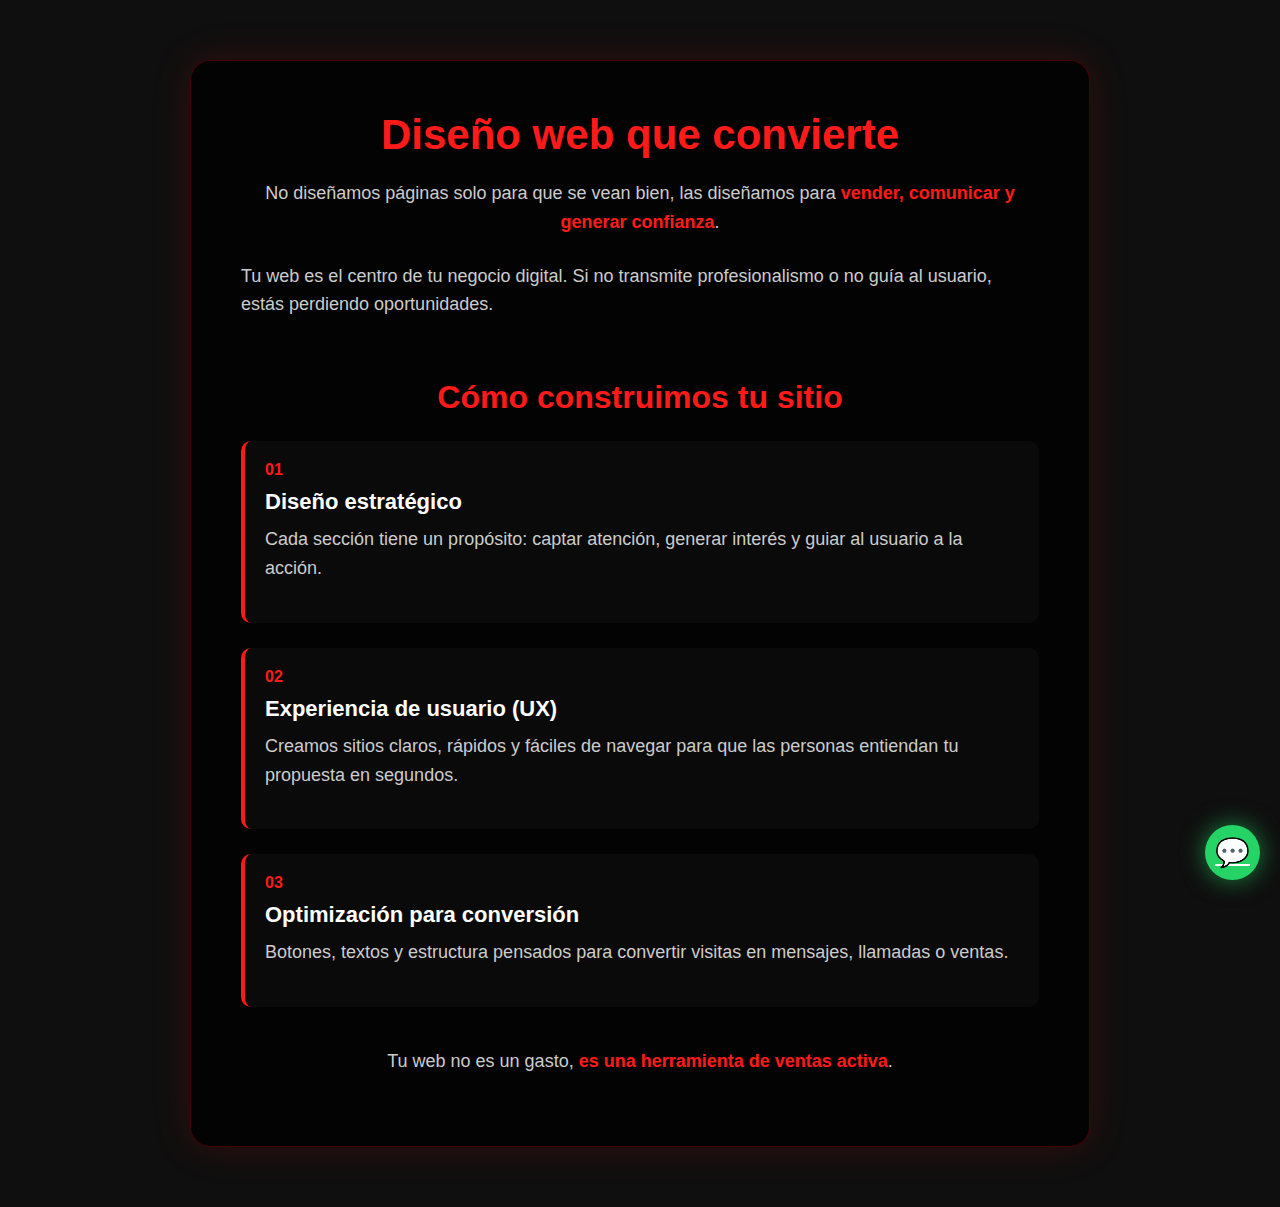
<file: Diseno web/index.html>
<!DOCTYPE html>
<html lang="es">
<head>
  <meta charset="UTF-8">
  <title>Diseño Web</title>
  <meta name="viewport" content="width=device-width, initial-scale=1.0">
  <link rel="stylesheet" href="diseno.css">
</head>

<body>

  <section class="diseno-hero">
    <div class="diseno-box">

      <h1>Diseño web que convierte</h1>

      <p class="intro">
        No diseñamos páginas solo para que se vean bien,
        las diseñamos para
        <span>vender, comunicar y generar confianza</span>.
      </p>

      <p>
        Tu web es el centro de tu negocio digital.
        Si no transmite profesionalismo o no guía al usuario,
        estás perdiendo oportunidades.
      </p>

      <h2>Cómo construimos tu sitio</h2>

      <div class="steps">

        <div class="step">
          <span>01</span>
          <h3>Diseño estratégico</h3>
          <p>
            Cada sección tiene un propósito: captar atención,
            generar interés y guiar al usuario a la acción.
          </p>
        </div>

        <div class="step">
          <span>02</span>
          <h3>Experiencia de usuario (UX)</h3>
          <p>
            Creamos sitios claros, rápidos y fáciles de navegar
            para que las personas entiendan tu propuesta en segundos.
          </p>
        </div>

        <div class="step">
          <span>03</span>
          <h3>Optimización para conversión</h3>
          <p>
            Botones, textos y estructura pensados para convertir visitas
            en mensajes, llamadas o ventas.
          </p>
        </div>

      </div>

      <p class="final">
        Tu web no es un gasto,
        <span>es una herramienta de ventas activa</span>.
      </p>

    </div>
  </section>

  <!-- WhatsApp -->
  <a href="https://wa.me/50582216185" class="whatsapp-float" target="_blank">💬</a>

</body>
</html>
</file>
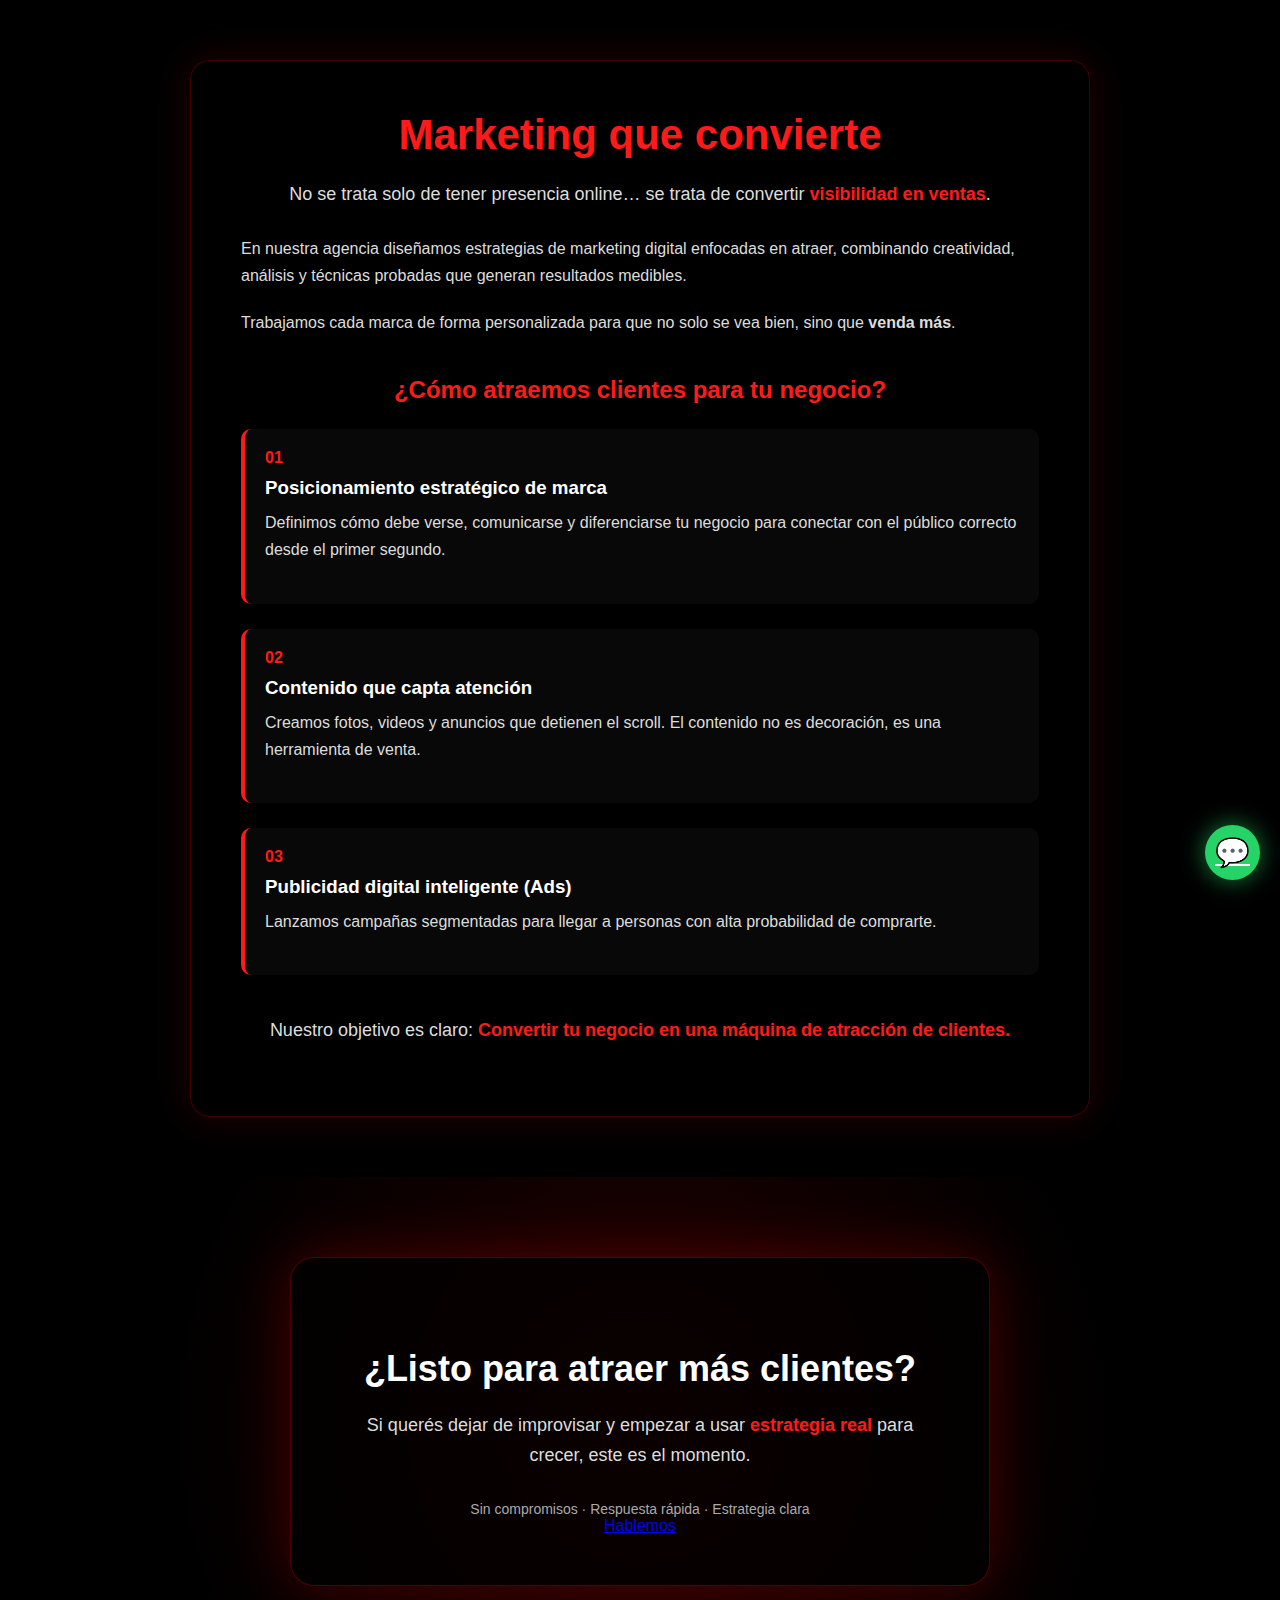
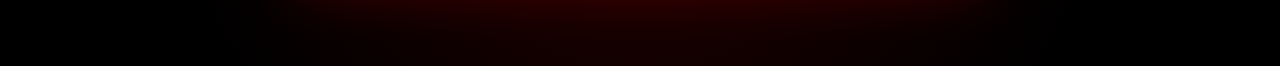
<file: Marketing/index.html>
<!DOCTYPE html>
<html lang="es">
<head>
  <meta charset="UTF-8">
  <title>Marketing Digital</title>
  <meta name="viewport" content="width=device-width, initial-scale=1.0">
  <link rel="stylesheet" href="../Marketing/Marketing.css">
</head>

<body>

  <section class="marketing-hero">
    <div class="marketing-box">

      <h1>Marketing que convierte</h1>

      <p class="intro">
        No se trata solo de tener presencia online… se trata de convertir
        <span>visibilidad en ventas</span>.
      </p>

      <p>
        En nuestra agencia diseñamos estrategias de marketing digital enfocadas en atraer,
        combinando creatividad, análisis y técnicas probadas que generan resultados medibles.
      </p>

      <p>
        Trabajamos cada marca de forma personalizada para que no solo se vea bien,
        sino que <strong>venda más</strong>.
      </p>

      <h2>¿Cómo atraemos clientes para tu negocio?</h2>

      <div class="steps">
        
        <div class="step">
          <span>01</span>
          <h3>Posicionamiento estratégico de marca</h3>
          <p>
            Definimos cómo debe verse, comunicarse y diferenciarse tu negocio
            para conectar con el público correcto desde el primer segundo.
          </p>
        </div>

        <div class="step">
          <span>02</span>
          <h3>Contenido que capta atención</h3>
          <p>
            Creamos fotos, videos y anuncios que detienen el scroll.
            El contenido no es decoración, es una herramienta de venta.
          </p>
        </div>

        <div class="step">
          <span>03</span>
          <h3>Publicidad digital inteligente (Ads)</h3>
          <p>
            Lanzamos campañas segmentadas para llegar a personas
            con alta probabilidad de comprarte.
          </p>
        </div>
      </div>

      <p class="final">
        Nuestro objetivo es claro:
        <span>Convertir tu negocio en una máquina de atracción de clientes.</span>
      </p>

    </div>
  </section>

  <!-- CTA FINAL -->
  <section class="final-cta">
    <div class="cta-box">

      <h2>¿Listo para atraer más clientes?</h2>

      <p>
        Si querés dejar de improvisar y empezar a usar
        <span>estrategia real</span> para crecer,
        este es el momento.
      </p>
      
      <small>
        Sin compromisos · Respuesta rápida · Estrategia clara
      </small>

      <div class="page-cta">
        <a href="/#contacto">Hablemos</a>
      </div>

    </div>
  </section>

  <!-- WhatsApp -->
  <a href="https://wa.me/50582216185" class="whatsapp-float" target="_blank">💬</a>

</body>
</html>
</file>
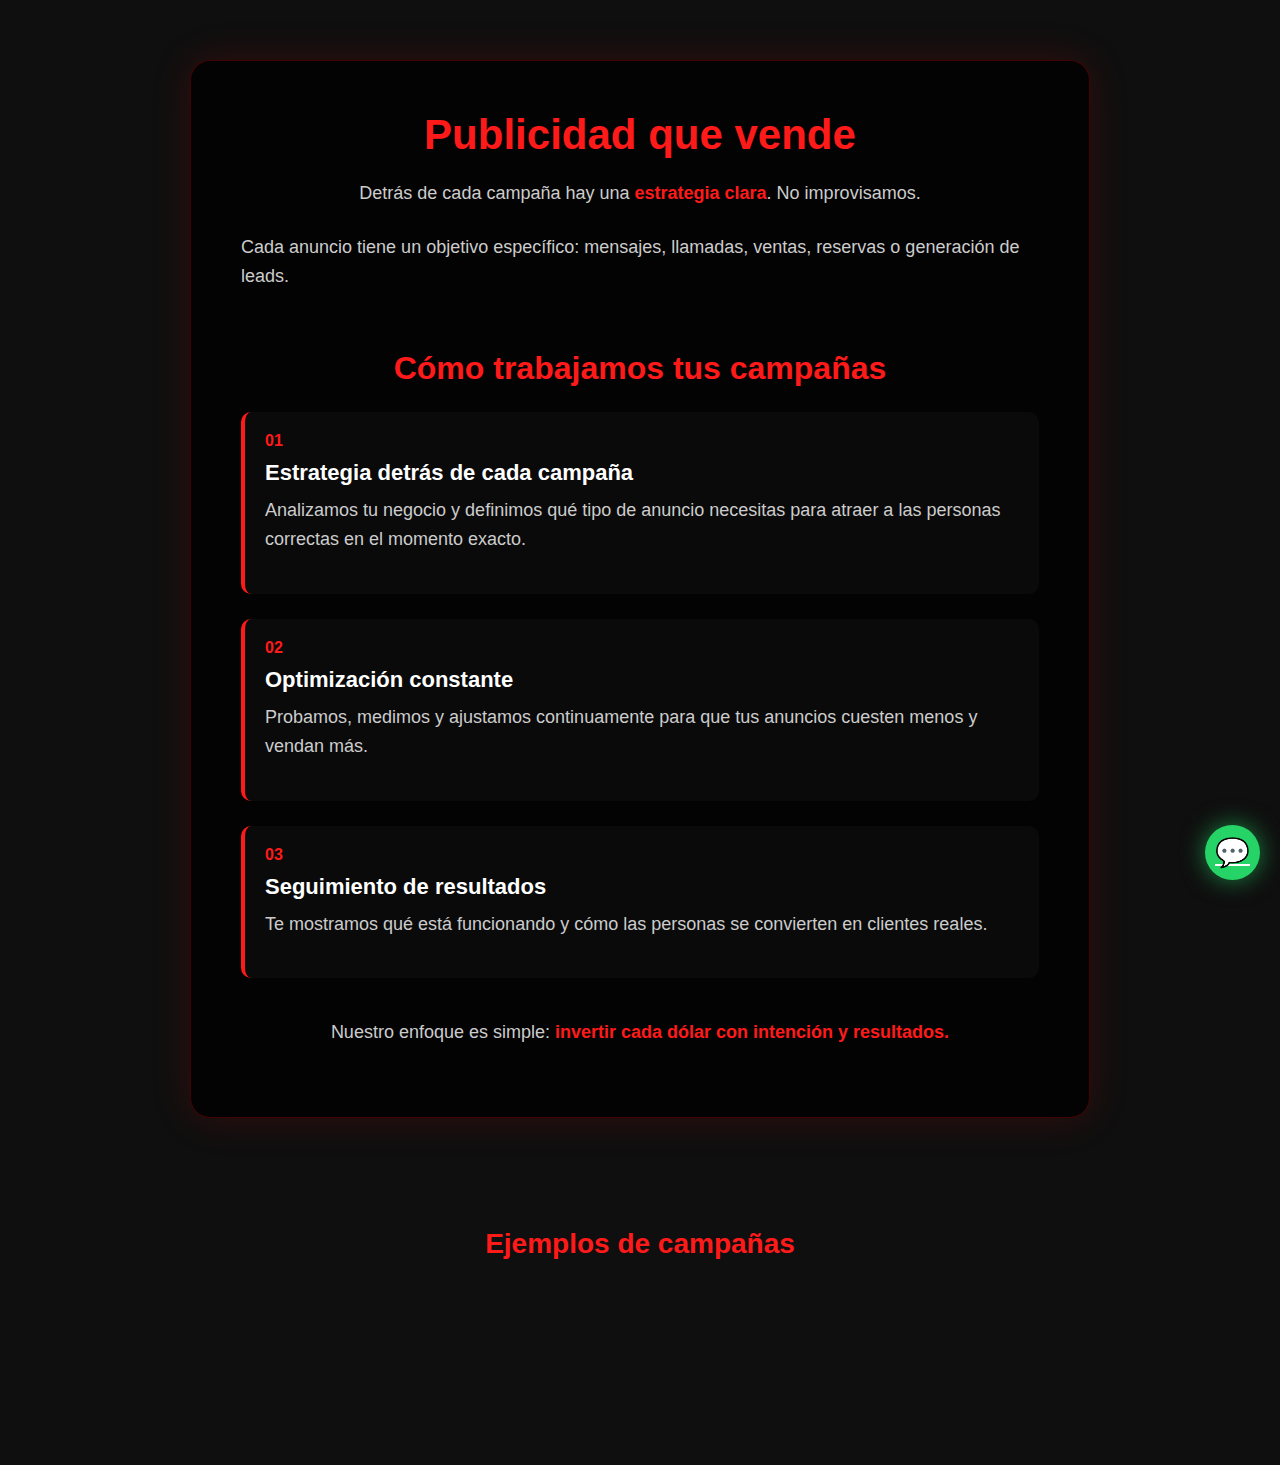
<file: Publicidad/index.html>
<!DOCTYPE html>
<html lang="es">
<head>
  <meta charset="UTF-8">
  <title>Publicidad Digital</title>
  <meta name="viewport" content="width=device-width, initial-scale=1.0">
  <link rel="stylesheet" href="../Publicidad/Publicidad.css">
</head>

<body>

  <section class="publicidad-hero">
    <div class="publicidad-box">

      <h1>Publicidad que vende</h1>

      <p class="intro">
        Detrás de cada campaña hay una
        <span>estrategia clara</span>.
        No improvisamos.
      </p>

      <p>
        Cada anuncio tiene un objetivo específico:
        mensajes, llamadas, ventas, reservas o generación de leads.
      </p>

      <h2>Cómo trabajamos tus campañas</h2>

      <div class="steps">
        
        <div class="step">
          <span>01</span>
          <h3>Estrategia detrás de cada campaña</h3>
          <p>
            Analizamos tu negocio y definimos qué tipo de anuncio necesitas
            para atraer a las personas correctas en el momento exacto.
          </p>
        </div>

        <div class="step">
          <span>02</span>
          <h3>Optimización constante</h3>
          <p>
            Probamos, medimos y ajustamos continuamente para que tus anuncios
            cuesten menos y vendan más.
          </p>
        </div>

        <div class="step">
          <span>03</span>
          <h3>Seguimiento de resultados</h3>
          <p>
            Te mostramos qué está funcionando y cómo las personas
            se convierten en clientes reales.
          </p>
        </div>
      </div>

      <p class="final">
        Nuestro enfoque es simple:
        <span>invertir cada dólar con intención y resultados.</span>
      </p>

    </div>
  </section>

  <!-- ===== VIDEOS ===== -->
  <section class="videos-section">
    <h2 class="videos-title">Ejemplos de campañas</h2>

    <div class="videos-grid">
      <iframe
  src="https://www.youtube.com/embed/4hLubzBCMJM?autoplay=1&mute=1&loop=1&playlist=4hLubzBCMJM&controls=0&modestbranding=1"
  frameborder="0"
  allow="autoplay; fullscreen"
  allowfullscreen>
</iframe>


      <iframe
  src="https://www.youtube.com/embed/LC_WkDNmd_M?autoplay=1&mute=1&loop=1&playlist=LC_WkDNmd_M&controls=0&modestbranding=1"
  frameborder="0"
  allow="autoplay; fullscreen"
  allowfullscreen>
</iframe>



      <iframe
  src="https://www.youtube.com/embed/K2LMx6TAC2A?autoplay=1&mute=1&loop=1&playlist=K2LMx6TAC2A&controls=0&modestbranding=1"
  frameborder="0"
  allow="autoplay; fullscreen"
  allowfullscreen>
</iframe>
    </div>
  </section>

  <!-- ===== WHATSAPP ===== -->
  <a href="https://wa.me/50582216185" class="whatsapp-float" target="_blank">💬</a>

</body>
</html>
</file>
<file: Diseno web/diseno.css>
* {
  margin: 0;
  padding: 0;
  box-sizing: border-box;
  font-family: 'Poppins', sans-serif;
}

body {
  background: radial-gradient(circle at top, #1a0000, #000);
  color: white;
  min-height: 100vh;
}

.hero {
  min-height: 100vh;
  display: flex;
  flex-direction: column;
  align-items: center;
  justify-content: center;
  text-align: center;
  padding: 40px;
}

.hero h1 {
  font-size: clamp(2.5rem, 5vw, 4rem);
  font-weight: 800;
  text-transform: uppercase;
  letter-spacing: 2px;
  text-shadow:
    0 0 10px rgba(255, 0, 0, 0.6),
    0 0 30px rgba(255, 0, 0, 0.4);
  margin-bottom: 20px;
}

.hero p {
  font-size: 1.2rem;
  max-width: 600px;
  opacity: 0.85;
}

* {
  margin: 0;
  padding: 0;
  box-sizing: border-box;
  font-family: 'Montserrat', sans-serif;
}

body {
  background: #000;
  color: #fff;
}

.diseno-hero {
  min-height: 100vh;
  display: flex;
  justify-content: center;
  align-items: center;
  padding: 60px 20px;
}

.diseno-box {
  max-width: 900px;
  background: rgba(0, 0, 0, 0.75);
  border: 1px solid rgba(255, 0, 0, 0.25);
  box-shadow: 0 0 40px rgba(255, 0, 0, 0.15);
  padding: 50px;
  border-radius: 20px;
}

h1 {
  color: #ff1a1a;
  font-size: 42px;
  margin-bottom: 20px;
  text-align: center;
}

.intro {
  font-size: 18px;
  text-align: center;
  margin-bottom: 25px;
}

.intro span {
  color: #ff1a1a;
  font-weight: 600;
}

p {
  line-height: 1.7;
  margin-bottom: 20px;
  color: #ddd;
}

h2 {
  margin: 40px 0 25px;
  color: #ff1a1a;
  text-align: center;
}

.steps {
  display: grid;
  gap: 25px;
}

.step {
  background: rgba(255, 255, 255, 0.03);
  border-left: 4px solid #ff1a1a;
  padding: 20px;
  border-radius: 10px;
}

.step span {
  color: #ff1a1a;
  font-weight: bold;
}

.step h3 {
  margin: 10px 0;
}

.final {
  margin-top: 40px;
  text-align: center;
  font-size: 18px;
}

.final span {
  color: #ff1a1a;
  font-weight: 600;
}

.whatsapp-float {
  position: fixed;
  bottom: 20px;
  right: 20px;
  width: 55px;
  height: 55px;
  background: #25D366;
  color: white;
  font-size: 28px;
  border-radius: 50%;
  display: flex;
  align-items: center;
  justify-content: center;
  box-shadow: 0 0 25px rgba(37, 211, 102, 0.6);
  z-index: 999;
}

@media (max-width: 768px) {

  .marketing-box,
  .publicidad-box,
  .diseno-box {
    padding: 40px 20px;
  }

  h1 {
    font-size: 2rem;
  }

  .steps {
    grid-template-columns: 1fr;
    gap: 25px;
  }

}

body {
  margin: 0;
  font-family: Arial, sans-serif;
  background: #0f0f0f;
  color: white;
}

.page-container {
  max-width: 1100px;
  margin: auto;
  padding: 80px 20px;
}

h1 {
  font-size: 42px;
}

h2 {
  font-size: 32px;
  margin-top: 60px;
}

h3 {
  font-size: 22px;
}

p {
  font-size: 18px;
  line-height: 1.6;
  color: #ccc;
}

@media (max-width: 768px) {

  .page-container {
    padding: 50px 20px;
  }

  h1 {
    font-size: 30px;
  }

  h2 {
    font-size: 24px;
  }

  h3 {
    font-size: 18px;
  }

  p {
    font-size: 16px;
  }

}
</file>
<file: Marketing/Marketing.css>
* {
  margin: 0;
  padding: 0;
  box-sizing: border-box;
  font-family: 'Poppins', sans-serif;
}

body {
  background: radial-gradient(circle at top, #1a0000, #000);
  color: white;
  min-height: 100vh;
}

.hero {
  min-height: 100vh;
  display: flex;
  flex-direction: column;
  align-items: center;
  justify-content: center;
  text-align: center;
  padding: 40px;
}

.hero h1 {
  font-size: clamp(2.5rem, 5vw, 4rem);
  font-weight: 800;
  text-transform: uppercase;
  letter-spacing: 2px;
  text-shadow:
    0 0 10px rgba(255, 0, 0, 0.6),
    0 0 30px rgba(255, 0, 0, 0.4);
  margin-bottom: 20px;
}

.hero p {
  font-size: 1.2rem;
  max-width: 600px;
  opacity: 0.85;
}

* {
  margin: 0;
  padding: 0;
  box-sizing: border-box;
  font-family: 'Montserrat', sans-serif;
}

body {
  background: #000;
  color: #fff;
}

.marketing-hero {
  min-height: 100vh;
  display: flex;
  justify-content: center;
  align-items: center;
  padding: 60px 20px;
}

.marketing-box {
  max-width: 900px;
  background: rgba(0, 0, 0, 0.75);
  border: 1px solid rgba(255, 0, 0, 0.25);
  box-shadow: 0 0 40px rgba(255, 0, 0, 0.15);
  padding: 50px;
  border-radius: 20px;
}

h1 {
  color: #ff1a1a;
  font-size: 42px;
  margin-bottom: 20px;
  text-align: center;
}

.intro {
  font-size: 18px;
  text-align: center;
  margin-bottom: 25px;
}

.intro span {
  color: #ff1a1a;
  font-weight: 600;
}

p {
  line-height: 1.7;
  margin-bottom: 20px;
  color: #ddd;
}

h2 {
  margin: 40px 0 25px;
  color: #ff1a1a;
  text-align: center;
}

.steps {
  display: grid;
  gap: 25px;
}

.step {
  background: rgba(255, 255, 255, 0.03);
  border-left: 4px solid #ff1a1a;
  padding: 20px;
  border-radius: 10px;
}

.step span {
  color: #ff1a1a;
  font-weight: bold;
}

.step h3 {
  margin: 10px 0;
}

.final {
  margin-top: 40px;
  text-align: center;
  font-size: 18px;
}

.final span {
  color: #ff1a1a;
  font-weight: 600;
}

.whatsapp-float {
  position: fixed;
  bottom: 20px;
  right: 20px;
  width: 55px;
  height: 55px;
  background: #25D366;
  color: white;
  font-size: 28px;
  border-radius: 50%;
  display: flex;
  align-items: center;
  justify-content: center;
  box-shadow: 0 0 25px rgba(37, 211, 102, 0.6);
  z-index: 999;
}

.final-cta {
  padding: 80px 20px;
  display: flex;
  justify-content: center;
  background: radial-gradient(circle at center,
    rgba(255, 0, 0, 0.15),
    #000 70%);
}

.cta-box {
  max-width: 700px;
  text-align: center;
  background: rgba(0, 0, 0, 0.7);
  padding: 50px;
  border-radius: 24px;
  border: 1px solid rgba(255, 0, 0, 0.3);
  box-shadow: 0 0 60px rgba(255, 0, 0, 0.25);
}

.final-cta h2 {
  color: #fff;
  font-size: 36px;
  margin-bottom: 20px;
}

.final-cta p {
  color: #ddd;
  font-size: 18px;
  margin-bottom: 30px;
}

.final-cta span {
  color: #ff1a1a;
  font-weight: 600;
}

.cta-btn.big {
  font-size: 18px;
  padding: 16px 36px;
}

.final-cta small {
  display: block;
  margin-top: 20px;
  color: #aaa;
  font-size: 14px;
}

@media (max-width: 768px) {

  .marketing-box,
  .publicidad-box,
  .diseno-box {
    padding: 40px 20px;
  }

  h1 {
    font-size: 2rem;
  }

  .steps {
    grid-template-columns: 1fr;
    gap: 25px;
  }

}
</file>
<file: Publicidad/Publicidad.css>
* {
  box-sizing: border-box;
  margin: 0;
  padding: 0;
  font-family: Arial, sans-serif;
}

body {
  background: #0e0e0e;
  color: #fff;
}

.page {
  min-height: 100vh;
  background: black;
  color: white;
  display: flex;
  align-items: center;
  justify-content: center;
  padding: 120px 40px;
  text-align: center;
}

h1 {
  font-size: 3rem;
  margin-bottom: 10px;
}

.subtitle {
  opacity: 0.7;
  margin-bottom: 40px;
}

.examples {
  display: grid;
  grid-template-columns: repeat(auto-fit, minmax(260px, 1fr));
  gap: 20px;
}

.example-card {
  background: rgba(255, 255, 255, 0.08);
  border: 1px solid rgba(255, 255, 255, 0.15);
  padding: 25px;
  border-radius: 12px;
  transition: all 0.3s ease;
}

.example-card:hover {
  transform: translateY(-6px);
  background: rgba(255, 255, 255, 0.12);
}

/* TEXT SECTION */

.service-text {
  margin-top: 80px;
  padding: 50px;
  background: linear-gradient(
    180deg,
    rgba(255, 0, 0, 0.05),
    rgba(0, 0, 0, 0.9)
  );
  border-left: 4px solid #ff2a2a;
  border-radius: 12px;
}

.service-text h2 {
  color: #ff2a2a;
  font-size: 2rem;
  margin-bottom: 20px;
}

.service-text p {
  color: #ccc;
  line-height: 1.7;
  margin-bottom: 15px;
  max-width: 900px;
}

/* SERVICE PAGE */

.service-page {
  min-height: 100vh;
  background: #000;
  padding: 80px 60px;
}

.service-page h1 {
  color: #ff2a2a;
  font-size: 3rem;
  margin-bottom: 20px;
}

.service-page p {
  color: #ccc;
  max-width: 800px;
  line-height: 1.7;
  font-size: 1.1rem;
}
/* Reset básico */
* {
  margin: 0;
  padding: 0;
  box-sizing: border-box;
  font-family: 'Poppins', sans-serif;
}

/* Fondo general */
body {
  background: radial-gradient(circle at top, #1a0000, #000);
  color: white;
  min-height: 100vh;
}

/* Hero centrado */
.hero-marketing {
  min-height: 100vh;
  display: flex;
  flex-direction: column;
  align-items: center;
  justify-content: center;
  text-align: center;
  padding: 40px;
}

/* Título estilo home */
.hero-marketing h1 {
  font-size: clamp(2.5rem, 5vw, 4rem);
  font-weight: 800;
  text-transform: uppercase;
  letter-spacing: 2px;
  color: white;
  text-shadow:
    0 0 10px rgba(255, 0, 0, 0.6),
    0 0 30px rgba(255, 0, 0, 0.4);
  margin-bottom: 20px;
}

/* Subtítulo */
.hero-marketing p {
  font-size: 100rem;
  max-width: 600px;
  opacity: 0.85;

}

* {
  margin: 0;
  padding: 0;
  box-sizing: border-box;
  font-family: 'Montserrat', sans-serif;
}

body {
  background: #000;
  color: #fff;
}

.publicidad-hero {
  min-height: 100vh;
  display: flex;
  justify-content: center;
  align-items: center;
  padding: 60px 20px;
}

.publicidad-box {
  max-width: 900px;
  background: rgba(0, 0, 0, 0.75);
  border: 1px solid rgba(255, 0, 0, 0.25);
  box-shadow: 0 0 40px rgba(255, 0, 0, 0.15);
  padding: 50px;
  border-radius: 20px;
}

h1 {
  color: #ff1a1a;
  font-size: 42px;
  margin-bottom: 20px;
  text-align: center;
}

.intro {
  font-size: 18px;
  text-align: center;
  margin-bottom: 25px;
}

.intro span {
  color: #ff1a1a;
  font-weight: 600;
}

p {
  line-height: 1.7;
  margin-bottom: 20px;
  color: #ddd;
}

h2 {
  margin: 40px 0 25px;
  color: #ff1a1a;
  text-align: center;
}

.steps {
  display: grid;
  gap: 25px;
}

.step {
  background: rgba(255, 255, 255, 0.03);
  border-left: 4px solid #ff1a1a;
  padding: 20px;
  border-radius: 10px;
}

.step span {
  color: #ff1a1a;
  font-weight: bold;
}

.step h3 {
  margin: 10px 0;
}

.final {
  margin-top: 40px;
  text-align: center;
  font-size: 18px;
}

.final span {
  color: #ff1a1a;
  font-weight: 600;
}

.videos-title {
  margin-top: 50px;
  margin-bottom: 25px;
  text-align: center;
  color: #ff1a1a;
  font-size: 28px;
}

.videos-grid {
  display: grid;
  grid-template-columns: repeat(auto-fit, minmax(260px, 1fr));
  gap: 20px;
}

.videos-grid video {
  width: 100%;
  border-radius: 12px;
  border: 1px solid rgba(255, 0, 0, 0.3);
  box-shadow: 0 0 25px rgba(255, 0, 0, 0.15);
  background: #000;
}

.whatsapp-float {
  position: fixed;
  bottom: 20px;
  right: 20px;
  width: 55px;
  height: 55px;
  background: #25D366;
  color: white;
  font-size: 28px;
  border-radius: 50%;
  display: flex;
  align-items: center;
  justify-content: center;
  box-shadow: 0 0 25px rgba(37, 211, 102, 0.6);
  z-index: 999;
}

.videos {
  display: grid;
  grid-template-columns: repeat(3, 1fr);
  gap: 20px;
}

@media (max-width: 768px) {
  .videos {
    grid-template-columns: 1fr;
  }
}

@media (max-width: 768px) {

  .marketing-box,
  .publicidad-box,
  .diseno-box {
    padding: 40px 20px;
  }

  h1 {
    font-size: 2rem;
  }

  .steps {
    grid-template-columns: 1fr;
    gap: 25px;
  }

}

iframe {
  width: 120%;
  height: 120%;
  object-fit: cover;
  pointer-events: none;
}

body {
  margin: 0;
  font-family: Arial, sans-serif;
  background: #0f0f0f;
  color: white;
}

.page-container {
  max-width: 1100px;
  margin: auto;
  padding: 80px 20px;
}

h1 {
  font-size: 42px;
}

h2 {
  font-size: 32px;
  margin-top: 60px;
}

h3 {
  font-size: 22px;
}

p {
  font-size: 18px;
  line-height: 1.6;
  color: #ccc;
}

@media (max-width: 768px) {

  .page-container {
    padding: 50px 20px;
  }

  h1 {
    font-size: 30px;
  }

  h2 {
    font-size: 24px;
  }

  h3 {
    font-size: 18px;
  }

  p {
    font-size: 16px;
  }

}
</file>
